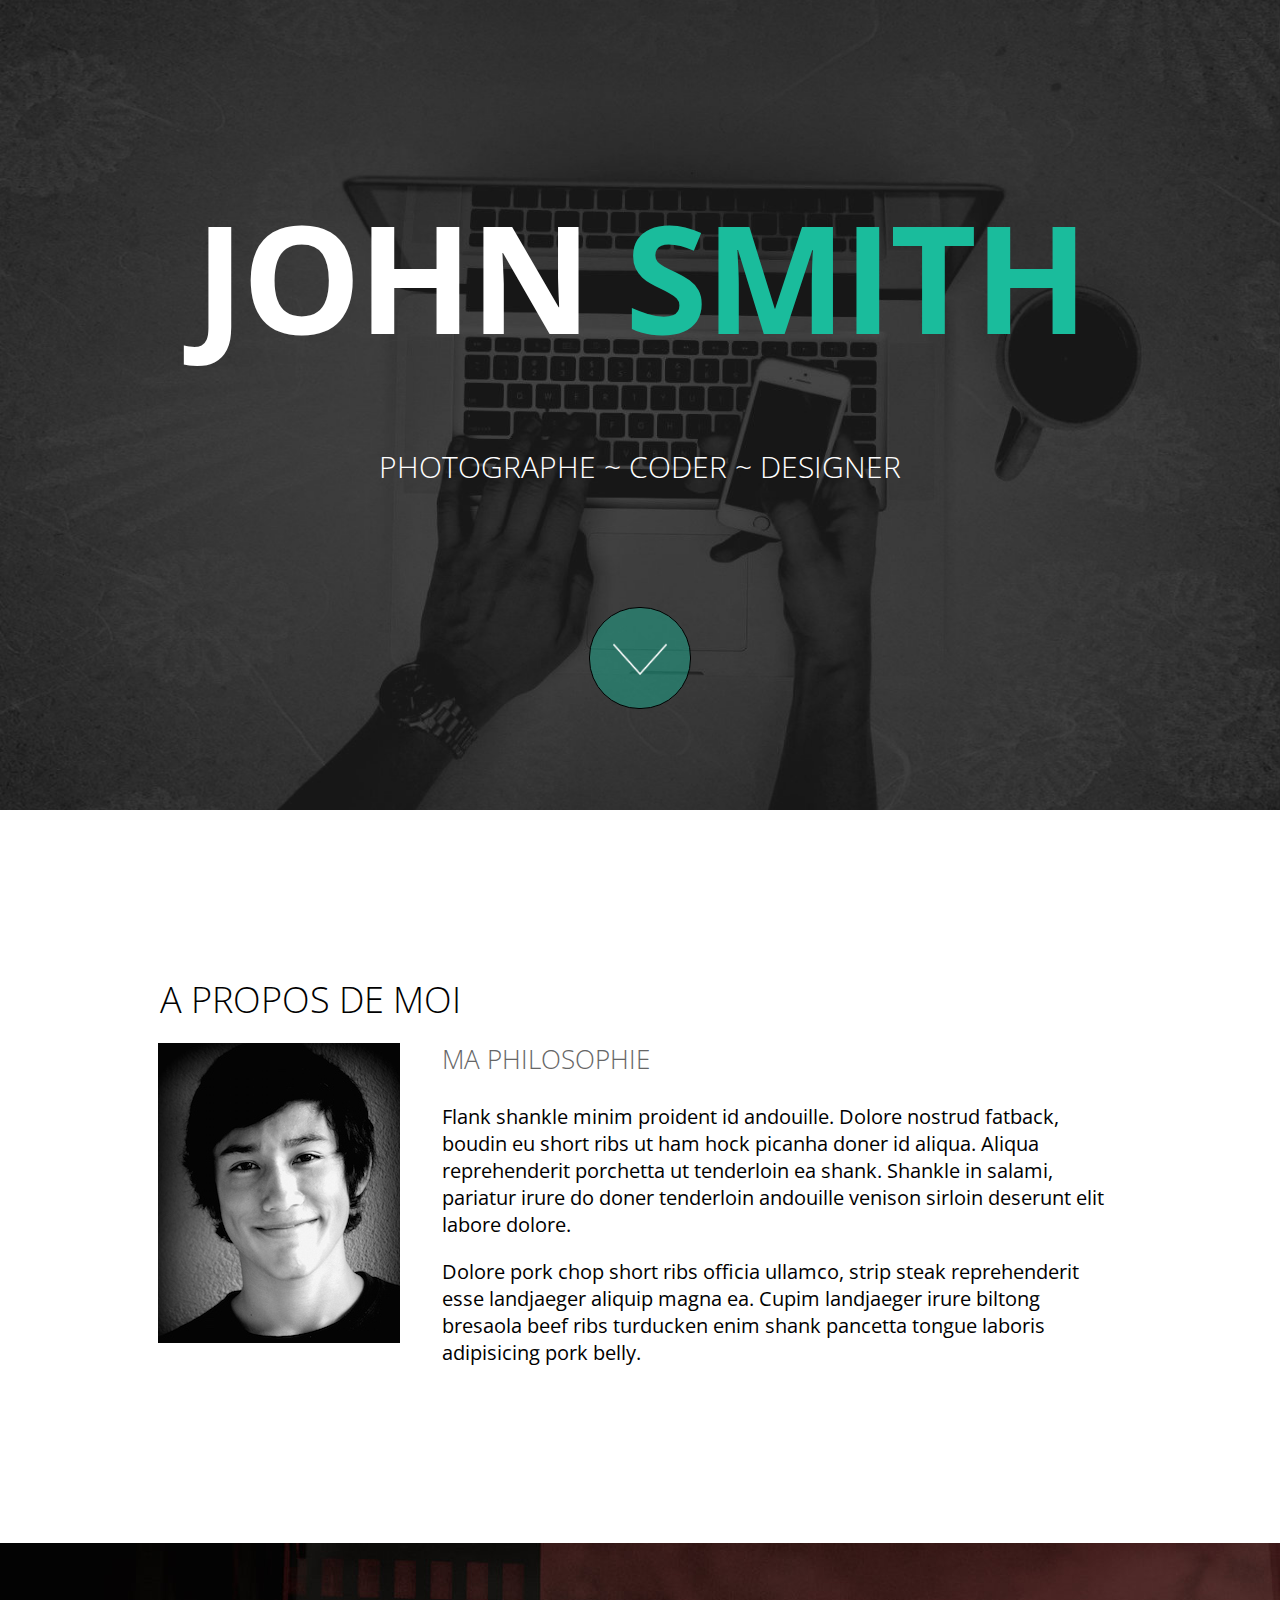
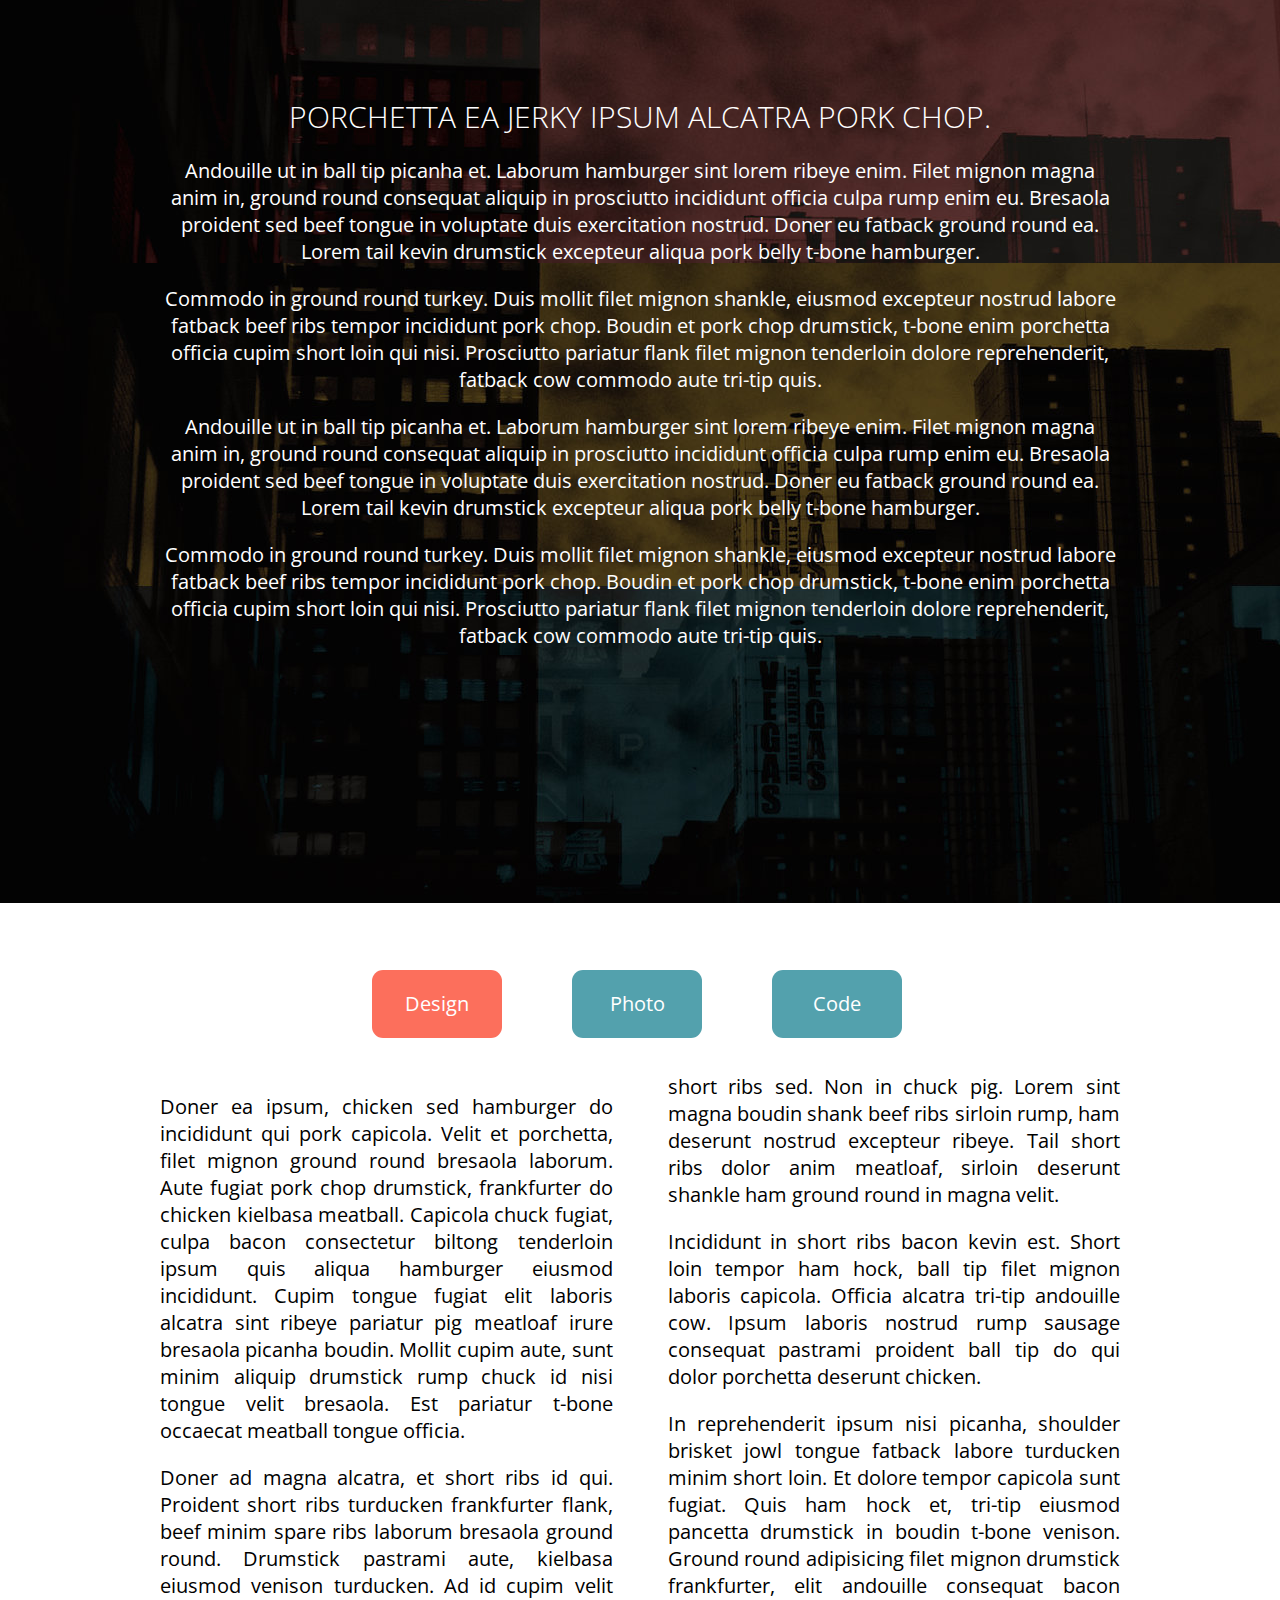
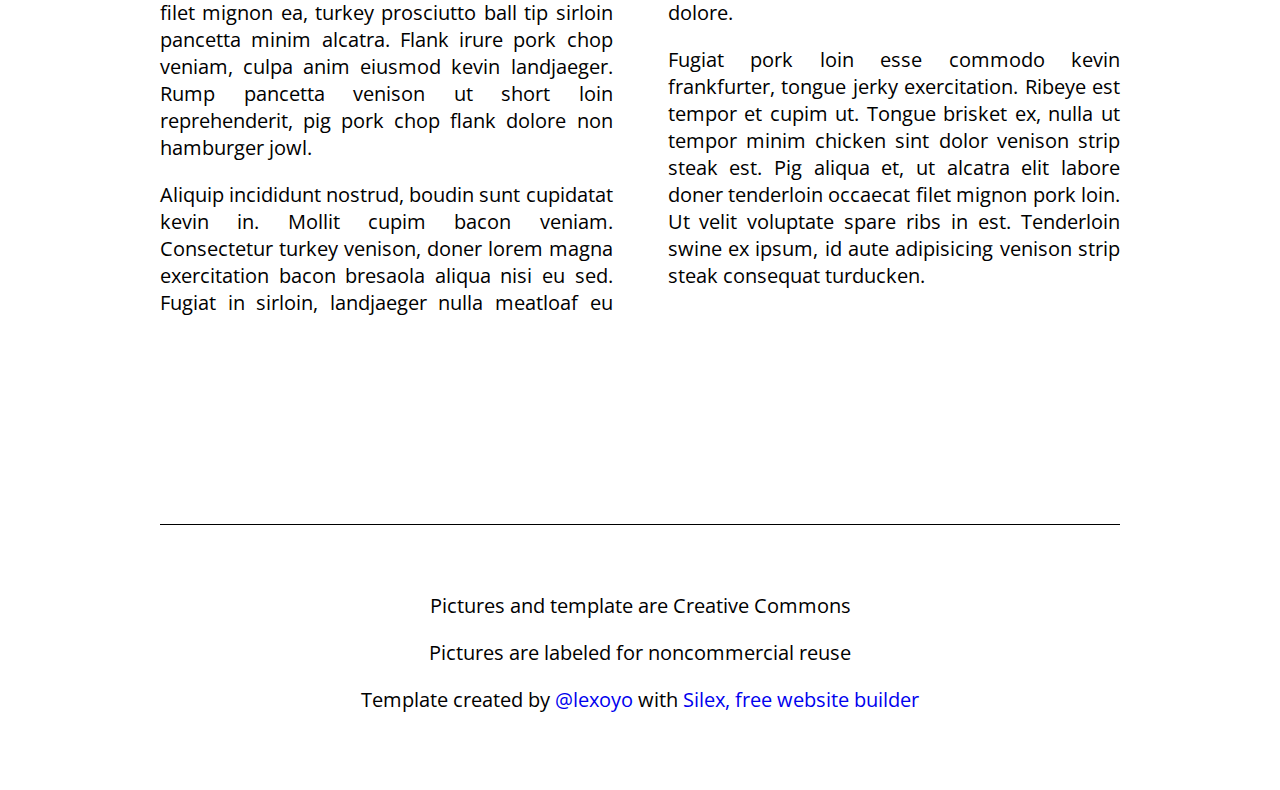
<file: index.html>
<!doctype html><html lang=""><head>
    <meta charset="UTF-8">
    <!-- generator meta tag -->
    <!-- leave this for stats and Silex version check -->
    <meta name="generator" content="Silex v2.2.14">
    <!-- End of generator meta tag -->
    <link href="css/normalize.css" rel="stylesheet">
    <link href="css/front-end.css" rel="stylesheet">
    <script src="js/jquery.js"></script>
    
    
    <script src="js/front-end.js"></script>

    
    <script class="silex-script"></script>
    





















    



    
    <title> - Design</title>





















































    <meta name="viewport" content="width=device-width, initial-scale=1, maximum-scale=2.2" data-silex-viewport="">












    
    
    
    
<link href="https://fonts.googleapis.com/css?family=Open+Sans:700,300" rel="stylesheet" class="silex-custom-font"><script src="js/unslider-min.js"></script><script src="js/unslider-min.js"></script><link rel="stylesheet" href="css/unslider.css"><link rel="stylesheet" href="css/unslider.css"><script src="js/script.js"></script><link href="css/styles.css" rel="stylesheet"><style>body { opacity: 0; transition: .25s opacity ease; }</style></head>

<body class="body-initial enable-mobile all-style prevent-resizable prevent-selectable editable-style silex-runtime silex-published" data-current-page="page-design">
    <section class="container-element editable-style silex-id-1489143154958-1 section-element prevent-resizable">
        <div class="editable-style silex-element-content silex-id-1489143154957-0 container-element hero website-width">
            
            
        <div class="editable-style silex-id-1440793860642-0 text-element top-text text-style-1">
                <div class="silex-element-content normal">
                    <h1>JOHN <b>SMITH</b> </h1>
                    
                        <h2>Photographe ~ Coder ~ Designer </h2>
                    
                </div>
            </div><a class="editable-style silex-id-1440798151836-0 container-element go-down" href="#after-hero">

                <div class="editable-style silex-id-1484954814876-0 image-element"><img src="assets/scroll_arrow.png" class="" alt="scroll arrow down"></div>
            </a></div>
    </section>
    <section class="container-element editable-style silex-id-1489143327627-3 section-element prevent-resizable">
        
    <div class="editable-style silex-element-content silex-id-1489143327626-2 container-element website-width" id="after-hero">

            
            
            
        <div class="editable-style silex-id-1440798996856-3 text-element">
                <div class="silex-element-content normal">
                    <h3>A propos de moi</h3>
                </div>
            </div><div class="editable-style silex-id-1440798669277-2 image-element"><img class="" src="assets/me.jpg" alt="Portrait of me">
            </div><div class="editable-style silex-id-1440799193140-4 text-element content-black">
                <div class="silex-element-content normal">
                    <h3>Ma philosophie<br></h3>
                    <p>Flank shankle minim proident id andouille. Dolore nostrud fatback, boudin eu short ribs ut ham hock picanha doner id aliqua. Aliqua reprehenderit porchetta ut tenderloin ea shank. Shankle in salami, pariatur irure do doner tenderloin
                        andouille venison sirloin deserunt elit labore dolore.
                        <br>
                    </p>
                    <p> Dolore pork chop short ribs officia ullamco, strip steak reprehenderit esse landjaeger aliquip magna ea. Cupim landjaeger irure biltong bresaola beef ribs turducken enim shank pancetta tongue laboris adipisicing pork belly.</p>
                </div>
            </div></div></section>
    <section class="container-element editable-style silex-id-1489143411591-5 section-element prevent-resizable">
        <div class="editable-style silex-element-content website-width silex-id-1489143411591-4 container-element">
            <div class="editable-style silex-id-1440800016088-6 text-element middle-text content-white">
                <div class="silex-element-content normal">
                    <h2>Porchetta ea jerky ipsum alcatra pork chop. <br></h2>
                    <p>Andouille ut in ball tip picanha et. Laborum hamburger sint lorem ribeye enim. Filet mignon magna anim in, ground round consequat aliquip in prosciutto incididunt officia culpa rump enim eu. Bresaola proident sed beef tongue in voluptate
                        duis exercitation nostrud. Doner eu fatback ground round ea. Lorem tail kevin drumstick excepteur aliqua pork belly t-bone hamburger.</p>
                    <p></p>
                    <p>Commodo in ground round turkey. Duis mollit filet mignon shankle, eiusmod excepteur nostrud labore fatback beef ribs tempor incididunt pork chop. Boudin et pork chop drumstick, t-bone enim porchetta officia cupim short loin qui nisi.
                        Prosciutto pariatur flank filet mignon tenderloin dolore reprehenderit, fatback cow commodo aute tri-tip quis.</p>
                    <p>Andouille ut in ball tip picanha et. Laborum hamburger sint lorem ribeye enim. Filet mignon magna anim in, ground round consequat aliquip in prosciutto incididunt officia culpa rump enim eu. Bresaola proident sed beef tongue in voluptate
                        duis exercitation nostrud. Doner eu fatback ground round ea. Lorem tail kevin drumstick excepteur aliqua pork belly t-bone hamburger.
                    </p>
                    <p>Commodo in ground round turkey. Duis mollit filet mignon shankle, eiusmod excepteur nostrud labore fatback beef ribs tempor incididunt pork chop. Boudin et pork chop drumstick, t-bone enim porchetta officia cupim short loin qui nisi.
                        Prosciutto pariatur flank filet mignon tenderloin dolore reprehenderit, fatback cow commodo aute tri-tip quis.</p>
                    <p></p>
                </div>
            </div>
        </div>
    </section>




































    























































    <div class="container-element editable-style silex-id-1489143528708-7 section-element prevent-resizable">
        
    <div class="editable-style silex-element-content silex-id-1489143528708-6 container-element website-width" id="menu">
            
            
            
            

            
            
        <a class="editable-style silex-id-1440800306868-7 text-element button content-white page-link-active" style="top: 67px; left: 212px; width: 130px; min-height: 68px;" href="./#menu">
                <div class="silex-element-content normal"><p>Design
                </p></div>
            </a><a class="editable-style text-element button silex-id-1440800468283-8 content-white" style="top: 67px; left: 412px; width: 130px; min-height: 68px;" href="photo.html#menu">
                <div class="silex-element-content normal"><p>Photo
                </p></div>
            </a><a class="editable-style text-element button silex-id-1440800509589-9 content-white" style="top: 67px; left: 612px; width: 130px; min-height: 68px;" href="code.html#menu">
                <div class="silex-element-content normal"><p>Code
                </p></div>
            </a><div class="editable-style silex-id-1440800819834-10 text-element col content-columns page-design paged-element paged-element-visible" style="top: 170px; width: 960px; min-height: 960px;">
                <div class="silex-element-content normal"><p>Doner ea ipsum, chicken sed hamburger do incididunt qui pork capicola. Velit et porchetta, filet mignon ground round bresaola laborum. Aute fugiat pork chop drumstick, frankfurter do chicken kielbasa meatball. Capicola chuck fugiat, culpa
                    bacon consectetur biltong tenderloin ipsum quis aliqua hamburger eiusmod incididunt. Cupim tongue fugiat elit laboris alcatra sint ribeye pariatur pig meatloaf irure bresaola picanha boudin. Mollit cupim aute, sunt minim aliquip drumstick
                    rump chuck id nisi tongue velit bresaola. Est pariatur t-bone occaecat meatball tongue officia. <br></p><p>Doner ad magna alcatra, et short ribs id qui. Proident short ribs turducken frankfurter flank, beef minim spare ribs laborum bresaola ground round. Drumstick pastrami aute, kielbasa eiusmod venison turducken. Ad id cupim velit
                    filet mignon ea, turkey prosciutto ball tip sirloin pancetta minim alcatra. Flank irure pork chop veniam, culpa anim eiusmod kevin landjaeger. Rump pancetta venison ut short loin reprehenderit, pig pork chop flank dolore non hamburger
                    jowl. <br></p><p>Aliquip incididunt nostrud, boudin sunt cupidatat kevin in. Mollit cupim bacon veniam. Consectetur turkey venison, doner lorem magna exercitation bacon bresaola aliqua nisi eu sed. Fugiat in sirloin, landjaeger nulla meatloaf eu
                    short ribs sed. Non in chuck pig. Lorem sint magna boudin shank beef ribs sirloin rump, ham deserunt nostrud excepteur ribeye. Tail short ribs dolor anim meatloaf, sirloin deserunt shankle ham ground round in magna velit. <br></p><p>Incididunt in short ribs bacon kevin est. Short loin tempor ham hock, ball tip filet mignon laboris capicola. Officia alcatra tri-tip andouille cow. Ipsum laboris nostrud rump sausage consequat pastrami proident ball tip do qui
                    dolor porchetta deserunt chicken. <br></p><p>In reprehenderit ipsum nisi picanha, shoulder brisket jowl tongue fatback labore turducken minim short loin. Et dolore tempor capicola sunt fugiat. Quis ham hock et, tri-tip eiusmod pancetta drumstick in boudin t-bone venison.
                    Ground round adipisicing filet mignon drumstick frankfurter, elit andouille consequat bacon dolore. <br></p><p>Fugiat pork loin esse commodo kevin frankfurter, tongue jerky exercitation. Ribeye est tempor et cupim ut. Tongue brisket ex, nulla ut tempor minim chicken sint dolor venison strip steak est. Pig aliqua et, ut alcatra elit labore
                    doner tenderloin occaecat filet mignon pork loin. Ut velit voluptate spare ribs in est. Tenderloin swine ex ipsum, id aute adipisicing venison strip steak consequat turducken.</p></div>
            </div></div></div>
    <footer class="container-element editable-style silex-id-1489143627408-9 section-element prevent-resizable">
        <div class="editable-style silex-element-content website-width silex-id-1489143627407-8 container-element">
            <div class="editable-style silex-id-1440801730160-14 text-element footer">
                <div class="silex-element-content normal"><p><br></p><p>Pictures and template are Creative Commons
                        </p><p>Pictures are labeled for noncommercial reuse
                        </p><p>Template created by <a href="//lexoyo.me/">@lexoyo</a> with <a href="//www.silex.me/">Silex, free website builder</a></p>
                    
                </div>
            </div>
        </div>
    </footer>












</body></html>
</file>
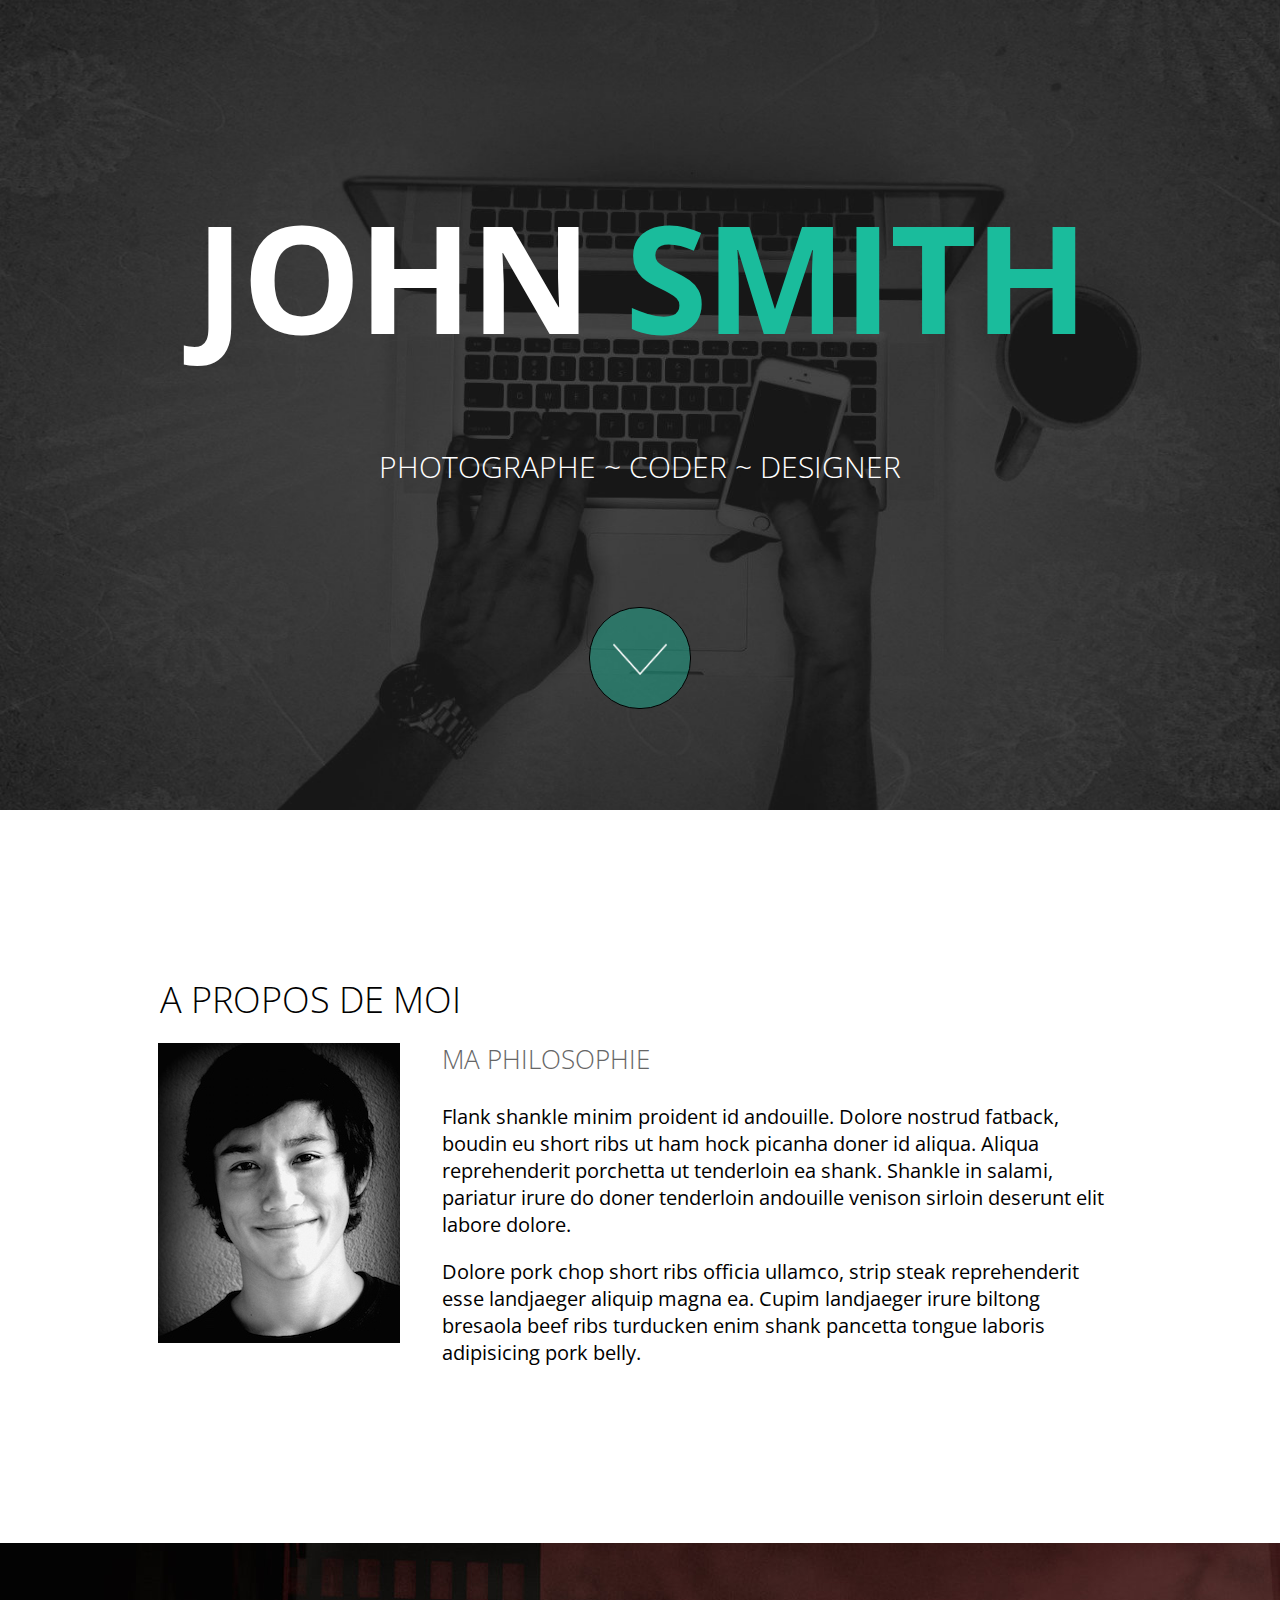
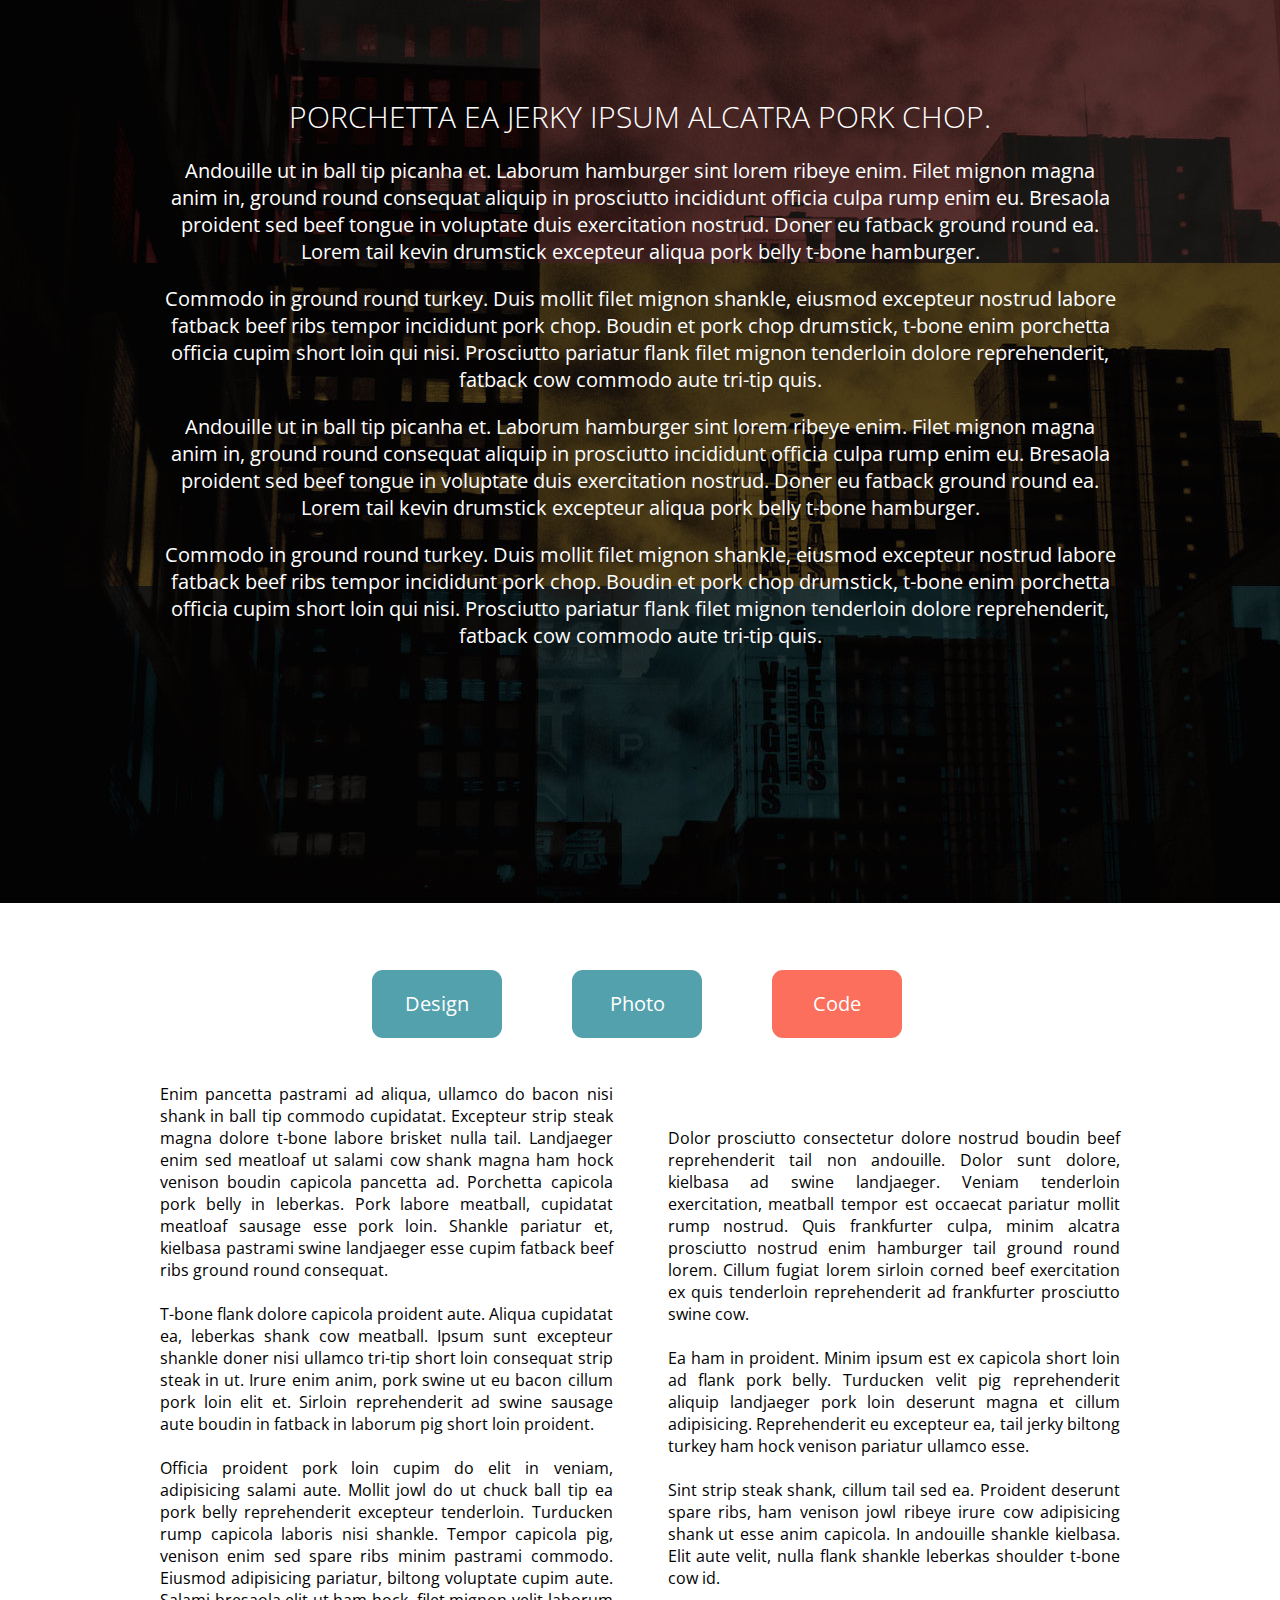
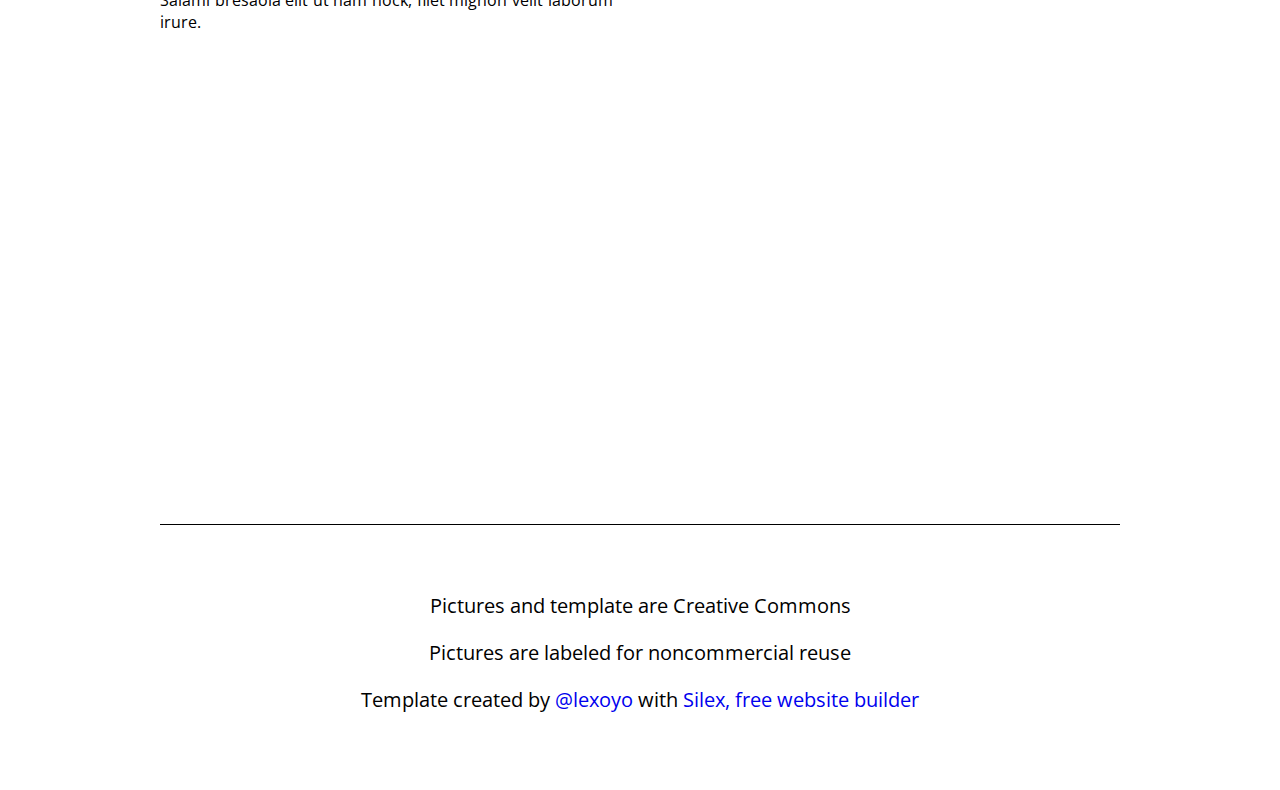
<file: code.html>
<!doctype html><html lang=""><head>
    <meta charset="UTF-8">
    <!-- generator meta tag -->
    <!-- leave this for stats and Silex version check -->
    <meta name="generator" content="Silex v2.2.14">
    <!-- End of generator meta tag -->
    <link href="css/normalize.css" rel="stylesheet">
    <link href="css/front-end.css" rel="stylesheet">
    <script src="js/jquery.js"></script>
    
    
    <script src="js/front-end.js"></script>

    
    <script class="silex-script"></script>
    





















    



    
    <title> - Code</title>





















































    <meta name="viewport" content="width=device-width, initial-scale=1, maximum-scale=2.2" data-silex-viewport="">












    
    
    
    
<link href="https://fonts.googleapis.com/css?family=Open+Sans:700,300" rel="stylesheet" class="silex-custom-font"><script src="js/unslider-min.js"></script><script src="js/unslider-min.js"></script><link rel="stylesheet" href="css/unslider.css"><link rel="stylesheet" href="css/unslider.css"><script src="js/script.js"></script><link href="css/styles.css" rel="stylesheet"><style>body { opacity: 0; transition: .25s opacity ease; }</style></head>

<body class="body-initial enable-mobile all-style prevent-resizable prevent-selectable editable-style silex-runtime silex-published" data-current-page="page-code">
    <section class="container-element editable-style silex-id-1489143154958-1 section-element prevent-resizable">
        <div class="editable-style silex-element-content silex-id-1489143154957-0 container-element hero website-width">
            
            
        <div class="editable-style silex-id-1440793860642-0 text-element top-text text-style-1">
                <div class="silex-element-content normal">
                    <h1>JOHN <b>SMITH</b> </h1>
                    
                        <h2>Photographe ~ Coder ~ Designer </h2>
                    
                </div>
            </div><a class="editable-style silex-id-1440798151836-0 container-element go-down" href="#after-hero">

                <div class="editable-style silex-id-1484954814876-0 image-element"><img src="assets/scroll_arrow.png" class="" alt="scroll arrow down"></div>
            </a></div>
    </section>
    <section class="container-element editable-style silex-id-1489143327627-3 section-element prevent-resizable">
        
    <div class="editable-style silex-element-content silex-id-1489143327626-2 container-element website-width" id="after-hero">

            
            
            
        <div class="editable-style silex-id-1440798996856-3 text-element">
                <div class="silex-element-content normal">
                    <h3>A propos de moi</h3>
                </div>
            </div><div class="editable-style silex-id-1440798669277-2 image-element"><img class="" src="assets/me.jpg" alt="Portrait of me">
            </div><div class="editable-style silex-id-1440799193140-4 text-element content-black">
                <div class="silex-element-content normal">
                    <h3>Ma philosophie<br></h3>
                    <p>Flank shankle minim proident id andouille. Dolore nostrud fatback, boudin eu short ribs ut ham hock picanha doner id aliqua. Aliqua reprehenderit porchetta ut tenderloin ea shank. Shankle in salami, pariatur irure do doner tenderloin
                        andouille venison sirloin deserunt elit labore dolore.
                        <br>
                    </p>
                    <p> Dolore pork chop short ribs officia ullamco, strip steak reprehenderit esse landjaeger aliquip magna ea. Cupim landjaeger irure biltong bresaola beef ribs turducken enim shank pancetta tongue laboris adipisicing pork belly.</p>
                </div>
            </div></div></section>
    <section class="container-element editable-style silex-id-1489143411591-5 section-element prevent-resizable">
        <div class="editable-style silex-element-content website-width silex-id-1489143411591-4 container-element">
            <div class="editable-style silex-id-1440800016088-6 text-element middle-text content-white">
                <div class="silex-element-content normal">
                    <h2>Porchetta ea jerky ipsum alcatra pork chop. <br></h2>
                    <p>Andouille ut in ball tip picanha et. Laborum hamburger sint lorem ribeye enim. Filet mignon magna anim in, ground round consequat aliquip in prosciutto incididunt officia culpa rump enim eu. Bresaola proident sed beef tongue in voluptate
                        duis exercitation nostrud. Doner eu fatback ground round ea. Lorem tail kevin drumstick excepteur aliqua pork belly t-bone hamburger.</p>
                    <p></p>
                    <p>Commodo in ground round turkey. Duis mollit filet mignon shankle, eiusmod excepteur nostrud labore fatback beef ribs tempor incididunt pork chop. Boudin et pork chop drumstick, t-bone enim porchetta officia cupim short loin qui nisi.
                        Prosciutto pariatur flank filet mignon tenderloin dolore reprehenderit, fatback cow commodo aute tri-tip quis.</p>
                    <p>Andouille ut in ball tip picanha et. Laborum hamburger sint lorem ribeye enim. Filet mignon magna anim in, ground round consequat aliquip in prosciutto incididunt officia culpa rump enim eu. Bresaola proident sed beef tongue in voluptate
                        duis exercitation nostrud. Doner eu fatback ground round ea. Lorem tail kevin drumstick excepteur aliqua pork belly t-bone hamburger.
                    </p>
                    <p>Commodo in ground round turkey. Duis mollit filet mignon shankle, eiusmod excepteur nostrud labore fatback beef ribs tempor incididunt pork chop. Boudin et pork chop drumstick, t-bone enim porchetta officia cupim short loin qui nisi.
                        Prosciutto pariatur flank filet mignon tenderloin dolore reprehenderit, fatback cow commodo aute tri-tip quis.</p>
                    <p></p>
                </div>
            </div>
        </div>
    </section>




































    























































    <div class="container-element editable-style silex-id-1489143528708-7 section-element prevent-resizable">
        
    <div class="editable-style silex-element-content silex-id-1489143528708-6 container-element website-width" id="menu">
            
            
            
            

            
            
        <a class="editable-style silex-id-1440800306868-7 text-element button content-white" style="top: 67px; left: 212px; width: 130px; min-height: 68px;" href="./#menu">
                <div class="silex-element-content normal"><p>Design
                </p></div>
            </a><a class="editable-style text-element button silex-id-1440800468283-8 content-white" style="top: 67px; left: 412px; width: 130px; min-height: 68px;" href="photo.html#menu">
                <div class="silex-element-content normal"><p>Photo
                </p></div>
            </a><a class="editable-style text-element button silex-id-1440800509589-9 content-white page-link-active" style="top: 67px; left: 612px; width: 130px; min-height: 68px;" href="code.html#menu">
                <div class="silex-element-content normal"><p>Code
                </p></div>
            </a><div class="editable-style text-element col silex-id-1440801309675-13 content-columns page-code paged-element paged-element-visible">
                <div class="silex-element-content normal">Enim pancetta pastrami ad aliqua, ullamco do bacon nisi shank in ball tip commodo cupidatat. Excepteur strip steak magna dolore t-bone labore brisket nulla tail. Landjaeger enim sed meatloaf ut salami cow shank magna ham hock venison boudin
                    capicola pancetta ad. Porchetta capicola pork belly in leberkas. Pork labore meatball, cupidatat meatloaf sausage esse pork loin. Shankle pariatur et, kielbasa pastrami swine landjaeger esse cupim fatback beef ribs ground round consequat.
                    <br>
                    <br>T-bone flank dolore capicola proident aute. Aliqua cupidatat ea, leberkas shank cow meatball. Ipsum sunt excepteur shankle doner nisi ullamco tri-tip short loin consequat strip steak in ut. Irure enim anim, pork swine ut eu bacon
                    cillum pork loin elit et. Sirloin reprehenderit ad swine sausage aute boudin in fatback in laborum pig short loin proident.
                    <br>
                    <br>Officia proident pork loin cupim do elit in veniam, adipisicing salami aute. Mollit jowl do ut chuck ball tip ea pork belly reprehenderit excepteur tenderloin. Turducken rump capicola laboris nisi shankle. Tempor capicola pig,
                    venison enim sed spare ribs minim pastrami commodo. Eiusmod adipisicing pariatur, biltong voluptate cupim aute. Salami bresaola elit ut ham hock, filet mignon velit laborum irure.
                    <br>
                    <br>
                    <br>
                    <br>Dolor prosciutto consectetur dolore nostrud boudin beef reprehenderit tail non andouille. Dolor sunt dolore, kielbasa ad swine landjaeger. Veniam tenderloin exercitation, meatball tempor est occaecat pariatur mollit rump nostrud.
                    Quis frankfurter culpa, minim alcatra prosciutto nostrud enim hamburger tail ground round lorem. Cillum fugiat lorem sirloin corned beef exercitation ex quis tenderloin reprehenderit ad frankfurter prosciutto swine cow.
                    <br>
                    <br>Ea ham in proident. Minim ipsum est ex capicola short loin ad flank pork belly. Turducken velit pig reprehenderit aliquip landjaeger pork loin deserunt magna et cillum adipisicing. Reprehenderit eu excepteur ea, tail jerky biltong
                    turkey ham hock venison pariatur ullamco esse.
                    <br>
                    <br>Sint strip steak shank, cillum tail sed ea. Proident deserunt spare ribs, ham venison jowl ribeye irure cow adipisicing shank ut esse anim capicola. In andouille shankle kielbasa. Elit aute velit, nulla flank shankle leberkas shoulder
                    t-bone cow id.
                    <br>
                    <br>
                    <br>
                </div>
            </div></div></div>
    <footer class="container-element editable-style silex-id-1489143627408-9 section-element prevent-resizable">
        <div class="editable-style silex-element-content website-width silex-id-1489143627407-8 container-element">
            <div class="editable-style silex-id-1440801730160-14 text-element footer">
                <div class="silex-element-content normal"><p><br></p><p>Pictures and template are Creative Commons
                        </p><p>Pictures are labeled for noncommercial reuse
                        </p><p>Template created by <a href="//lexoyo.me/">@lexoyo</a> with <a href="//www.silex.me/">Silex, free website builder</a></p>
                    
                </div>
            </div>
        </div>
    </footer>












</body></html>
</file>
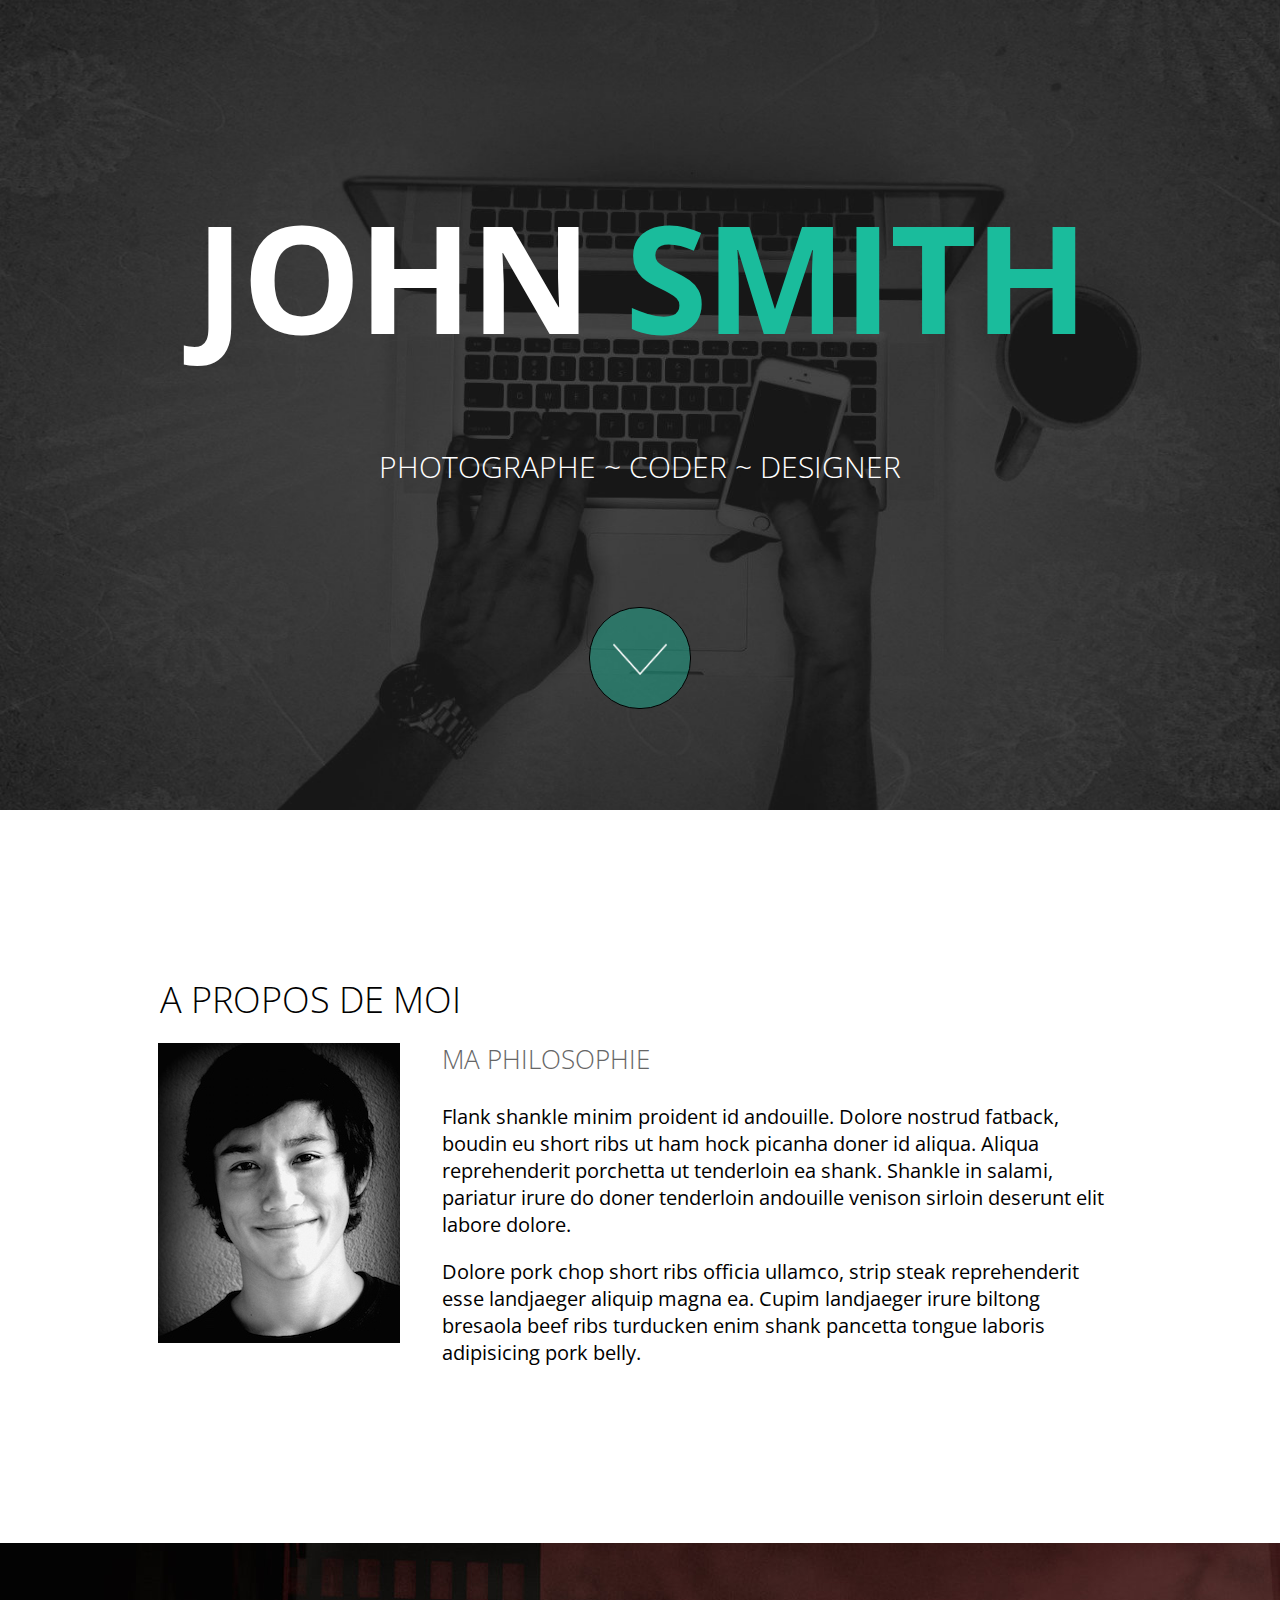
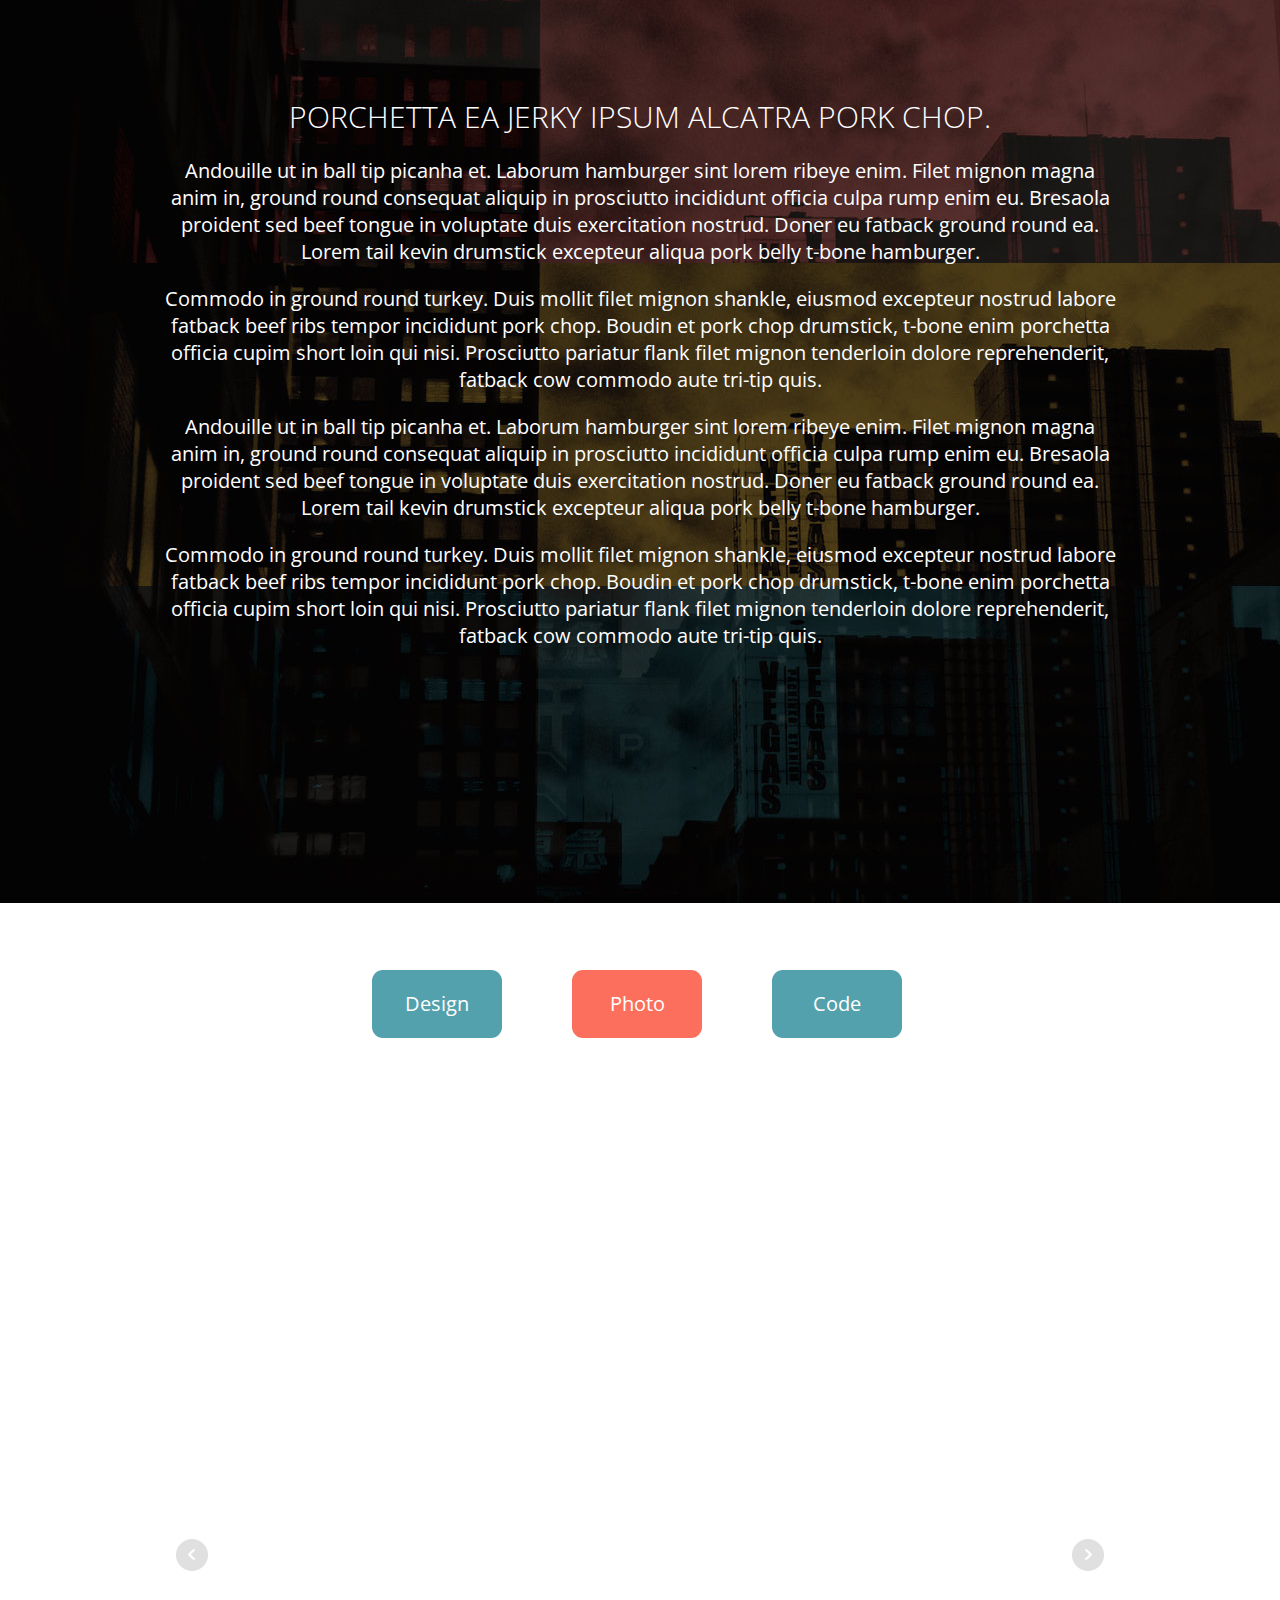
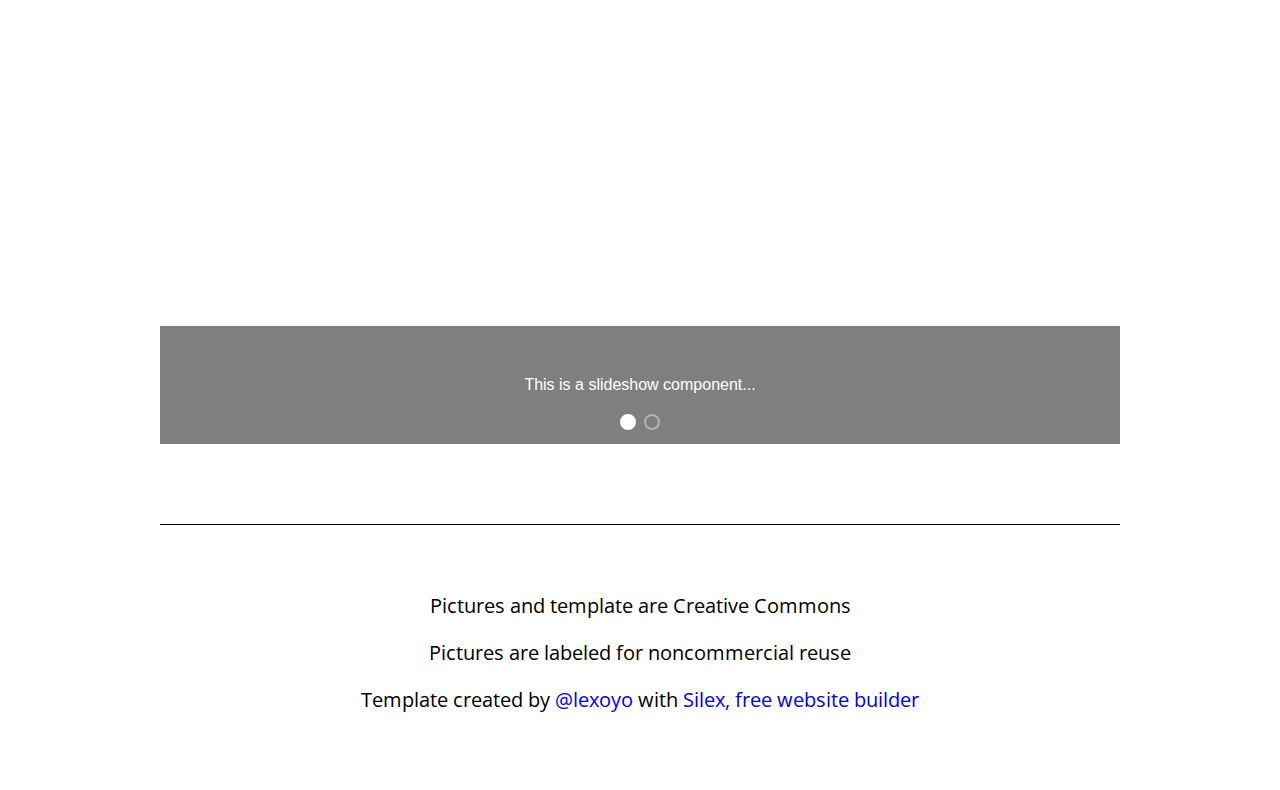
<file: photo.html>
<!doctype html><html lang=""><head>
    <meta charset="UTF-8">
    <!-- generator meta tag -->
    <!-- leave this for stats and Silex version check -->
    <meta name="generator" content="Silex v2.2.14">
    <!-- End of generator meta tag -->
    <link href="css/normalize.css" rel="stylesheet">
    <link href="css/front-end.css" rel="stylesheet">
    <script src="js/jquery.js"></script>
    
    
    <script src="js/front-end.js"></script>

    
    <script class="silex-script"></script>
    





















    



    
    <title> - Photo</title>





















































    <meta name="viewport" content="width=device-width, initial-scale=1, maximum-scale=2.2" data-silex-viewport="">












    
    
    
    
<link href="https://fonts.googleapis.com/css?family=Open+Sans:700,300" rel="stylesheet" class="silex-custom-font"><script src="js/unslider-min.js"></script><script src="js/unslider-min.js"></script><link rel="stylesheet" href="css/unslider.css"><link rel="stylesheet" href="css/unslider.css"><script src="js/script.js"></script><link href="css/styles.css" rel="stylesheet"><style>body { opacity: 0; transition: .25s opacity ease; }</style></head>

<body class="body-initial enable-mobile all-style prevent-resizable prevent-selectable editable-style silex-runtime silex-published" data-current-page="page-photo">
    <section class="container-element editable-style silex-id-1489143154958-1 section-element prevent-resizable">
        <div class="editable-style silex-element-content silex-id-1489143154957-0 container-element hero website-width">
            
            
        <div class="editable-style silex-id-1440793860642-0 text-element top-text text-style-1">
                <div class="silex-element-content normal">
                    <h1>JOHN <b>SMITH</b> </h1>
                    
                        <h2>Photographe ~ Coder ~ Designer </h2>
                    
                </div>
            </div><a class="editable-style silex-id-1440798151836-0 container-element go-down" href="#after-hero">

                <div class="editable-style silex-id-1484954814876-0 image-element"><img src="assets/scroll_arrow.png" class="" alt="scroll arrow down"></div>
            </a></div>
    </section>
    <section class="container-element editable-style silex-id-1489143327627-3 section-element prevent-resizable">
        
    <div class="editable-style silex-element-content silex-id-1489143327626-2 container-element website-width" id="after-hero">

            
            
            
        <div class="editable-style silex-id-1440798996856-3 text-element">
                <div class="silex-element-content normal">
                    <h3>A propos de moi</h3>
                </div>
            </div><div class="editable-style silex-id-1440798669277-2 image-element"><img class="" src="assets/me.jpg" alt="Portrait of me">
            </div><div class="editable-style silex-id-1440799193140-4 text-element content-black">
                <div class="silex-element-content normal">
                    <h3>Ma philosophie<br></h3>
                    <p>Flank shankle minim proident id andouille. Dolore nostrud fatback, boudin eu short ribs ut ham hock picanha doner id aliqua. Aliqua reprehenderit porchetta ut tenderloin ea shank. Shankle in salami, pariatur irure do doner tenderloin
                        andouille venison sirloin deserunt elit labore dolore.
                        <br>
                    </p>
                    <p> Dolore pork chop short ribs officia ullamco, strip steak reprehenderit esse landjaeger aliquip magna ea. Cupim landjaeger irure biltong bresaola beef ribs turducken enim shank pancetta tongue laboris adipisicing pork belly.</p>
                </div>
            </div></div></section>
    <section class="container-element editable-style silex-id-1489143411591-5 section-element prevent-resizable">
        <div class="editable-style silex-element-content website-width silex-id-1489143411591-4 container-element">
            <div class="editable-style silex-id-1440800016088-6 text-element middle-text content-white">
                <div class="silex-element-content normal">
                    <h2>Porchetta ea jerky ipsum alcatra pork chop. <br></h2>
                    <p>Andouille ut in ball tip picanha et. Laborum hamburger sint lorem ribeye enim. Filet mignon magna anim in, ground round consequat aliquip in prosciutto incididunt officia culpa rump enim eu. Bresaola proident sed beef tongue in voluptate
                        duis exercitation nostrud. Doner eu fatback ground round ea. Lorem tail kevin drumstick excepteur aliqua pork belly t-bone hamburger.</p>
                    <p></p>
                    <p>Commodo in ground round turkey. Duis mollit filet mignon shankle, eiusmod excepteur nostrud labore fatback beef ribs tempor incididunt pork chop. Boudin et pork chop drumstick, t-bone enim porchetta officia cupim short loin qui nisi.
                        Prosciutto pariatur flank filet mignon tenderloin dolore reprehenderit, fatback cow commodo aute tri-tip quis.</p>
                    <p>Andouille ut in ball tip picanha et. Laborum hamburger sint lorem ribeye enim. Filet mignon magna anim in, ground round consequat aliquip in prosciutto incididunt officia culpa rump enim eu. Bresaola proident sed beef tongue in voluptate
                        duis exercitation nostrud. Doner eu fatback ground round ea. Lorem tail kevin drumstick excepteur aliqua pork belly t-bone hamburger.
                    </p>
                    <p>Commodo in ground round turkey. Duis mollit filet mignon shankle, eiusmod excepteur nostrud labore fatback beef ribs tempor incididunt pork chop. Boudin et pork chop drumstick, t-bone enim porchetta officia cupim short loin qui nisi.
                        Prosciutto pariatur flank filet mignon tenderloin dolore reprehenderit, fatback cow commodo aute tri-tip quis.</p>
                    <p></p>
                </div>
            </div>
        </div>
    </section>




































    























































    <div class="container-element editable-style silex-id-1489143528708-7 section-element prevent-resizable">
        
    <div class="editable-style silex-element-content silex-id-1489143528708-6 container-element website-width" id="menu">
            
            
            
            

            
            
        <a class="editable-style silex-id-1440800306868-7 text-element button content-white" style="top: 67px; left: 212px; width: 130px; min-height: 68px;" href="./#menu">
                <div class="silex-element-content normal"><p>Design
                </p></div>
            </a><a class="editable-style text-element button silex-id-1440800468283-8 content-white page-link-active" style="top: 67px; left: 412px; width: 130px; min-height: 68px;" href="photo.html#menu">
                <div class="silex-element-content normal"><p>Photo
                </p></div>
            </a><a class="editable-style text-element button silex-id-1440800509589-9 content-white" style="top: 67px; left: 612px; width: 130px; min-height: 68px;" href="code.html#menu">
                <div class="silex-element-content normal"><p>Code
                </p></div>
            </a><div class="editable-style silex-id-1492792986749-1 html-element silex-component silex-component-slideshow silex-use-height-not-minheight page-photo paged-element paged-element-visible">
                <div class="silex-element-content"><div id="parent_1661784075697_716">
<!-- preview -->

<div id="id_1661784075697_716">
  <!-- runtime -->
  <!-- the whole slideshow -->
  <ul class="prodotype-runtime">
  
    <li><figure class="slide-0">
      
      <div class="slide-image">
        
          <figcaption>This is a slideshow component...</figcaption>
        
      </div>
      
    </figure></li>
  
    <li><figure class="slide-1">
      
      <div class="slide-image">
        
          <figcaption>...with 2 slides!</figcaption>
        
      </div>
      
    </figure></li>
  
  </ul>
</div>
</div>

<script>
  (function() {
    // do not start in the editor (it would mess with the markup)
    if(!$('body').hasClass('silex-runtime')) return;

    var $slider = $('#id_1661784075697_716')
    var slider = $slider.unslider({
      'autoplay': false,
      'speed': 750,
      'delay': 3000,
      'index': 0,
      'nav': true,
      'animation': 'horizontal',
      'arrows': true
    });
    //  Listen to slide changes
    
    // apply element height to the images
    var silexElement = $slider.closest('.editable-style');
    var elementMinHeight = silexElement.css('height');
    var elementWidth = silexElement.css('width');
    $('#id_1661784075697_716 li .slide-image').css({
      'height': elementMinHeight
    });
    

    setTimeout(function(){
      // use onswipe.js
      // Fix #1127
      if(window.onSwipe) {
        window.onSwipe('left', function(){ $slider.data('unslider').next()})
        window.onSwipe('right', function(){ $slider.data('unslider').prev()})
      } else {
        console.warn('onswipe.js script is not found, swipe gestures might no work')
      }
    }, 0)
  })();
</script>
</div>
            </div></div></div>
    <footer class="container-element editable-style silex-id-1489143627408-9 section-element prevent-resizable">
        <div class="editable-style silex-element-content website-width silex-id-1489143627407-8 container-element">
            <div class="editable-style silex-id-1440801730160-14 text-element footer">
                <div class="silex-element-content normal"><p><br></p><p>Pictures and template are Creative Commons
                        </p><p>Pictures are labeled for noncommercial reuse
                        </p><p>Template created by <a href="//lexoyo.me/">@lexoyo</a> with <a href="//www.silex.me/">Silex, free website builder</a></p>
                    
                </div>
            </div>
        </div>
    </footer>












</body></html>
</file>
<file: css/front-end.css>
/**
 * This file holds the styles of websites while editing
 */

body {
  min-height: 100vh;
  min-width: 98vw; /* remove approx size of vertical scroll bar */
}

/* prevent-auto-z-index is to let the components handle their z-index */
.section-element > .silex-element-content > *:not(.prevent-auto-z-index):not(.fixed) {
  /* put the elements of a section on top of sections bellow */
  z-index: 10;
}
/* workaround a bug of the 2.11 version (front end) */
/* sections used to hava margin-top: -1; which can not be edited in the UI */
.editable-style.section-element {
  margin-top: 0;
}
/****************************************************/
.website-width {
  width: 960px;
}
.paged-element-hidden {
  display: none !important;
}
/* resize */
.editable-style.image-element img {
  border-radius: inherit; /* this is to follow the element's radius */
	width: 100%;
	height: 100%;
}
/*
 .image-element > .silex-element-content {
	overflow: hidden;
}
*/
.html-element .silex-element-content {
  /* enable HTML content to have style="min-height: inherit;" */
  /* removed because it makes components buggy, add it to silex if you need to
  position: absolute;
  min-height: inherit;
  width: 100%; /* needed by slideshow components and probably others */
  /*
  height: 100%; /* needed by slideshow kreview and probably others */
}
/* wysihtml text editor styles */
.wysiwyg-float-left {
  float: left;
  margin: 0 8px 8px 0;
}
.wysiwyg-float-right {
  float: right;
  margin: 0 0 8px 8px;
}
/* Remove dots surrounding links in Firefox
    because of normalize.css */
a:focus{ outline: none;}

body .editable-style[data-silex-href] {
  cursor: pointer;
}
body.enable-mobile .editable-style.hide-on-desktop {
  display: none;
}
/* only outside the editor */
/* needs to be more qualified than body.enable-mobile .editable-style:not(.prevent-mobile-style) */
body.silex-runtime.body-initial .fixed {
  position: absolute;
  z-index: 20;
}
/* Mobile styles */
@media (max-width:480px) {
  /* needs to be more qualified than body.enable-mobile .editable-style:not(.prevent-mobile-style) */
  body.silex-runtime.body-initial .fixed {
    /* on mobile (chrome, this is needed to be on top of other content) */
    position: relative;
  }

  /* hide horizontal scroll bar which appears because of residual values in css
  html {
    overflow-x: hidden;
  }
  */
  body {
    position: initial; /* used to be absolute but now only in editor (editable.css), when position is absolute the body has the size of its content */
  }
  /* mobile mode */
  body.enable-mobile .editable-style:not(.prevent-mobile-style),
  body.enable-mobile .background.background-initial {
    position: static;
    top: auto;
    left: auto;
    max-width: 100%;
    min-width: auto; /* this is to remove sections min-width, since section min-width is set to the witdh of its content in Element::setStyle() */
    margin-left: auto;
    margin-right: auto;
  }
  body.enable-mobile .editable-style.section-element {
    padding: 0;
  }
  body.enable-mobile.silex-resizing .editable-style:not(.prevent-mobile-style) {
    max-width: unset; /* while dragging let the user size the elements freely */
  }
  body.enable-mobile .image-element.editable-style:not(.prevent-mobile-style) {
    position: relative;
  }
  body.enable-mobile .editable-style.section-element {
    max-width: 100%; /* section bg should be 100% width because user do not need to grab the side and resize */
    padding: 0;
    margin: 0;
  }
  body.enable-mobile .container-element:not(.paged-element-hidden) {
    display: flex;
    align-items: center;
    justify-content: space-around;
    flex-wrap: wrap;
  }
  /* but still hide paged elements or desktop only elements */
  body.enable-mobile .editable-style.hide-on-mobile {
    display: none;
  }
  body.enable-mobile .editable-style.hide-on-desktop:not(.paged-element-hidden) {
    display: initial;
  }
  body.silex-runtime.enable-mobile .background.background-initial {
    max-width: 100%;
  }
}

/* only outside the editor */
/* needs to be more qualified than body.enable-mobile .editable-style:not(.prevent-mobile-style) */
body.silex-runtime.body-initial .fixed {
  position: absolute;
  z-index: 20;
}
/* Mobile styles */
@media (max-width:480px) {
  /* needs to be more qualified than body.enable-mobile .editable-style:not(.prevent-mobile-style) */
  body.silex-runtime.body-initial .fixed {
    /* on mobile (chrome, this is needed to be on top of other content) */
    position: relative;
  }
}

/**
 * prodotype components
 */
.silex-element-content-full-height .silex-element-content {
  height: 100%;
}
silex-template,
.prodotype-preview {
  display: none;
}
.prodotype-runtime,
.prodotype-runtime-strict {
  display: none;
}
.prodotype-published {
  display: none;
}
body.silex-editor .prodotype-preview {
  display: block;
}
body.silex-runtime .prodotype-runtime,
body.silex-runtime .prodotype-runtime-strict {
  display: block;
}
body.silex-published .prodotype-published {
  display: block;
}
body.silex-publish .prodotype-runtime-strict {
  display: none;
}
.prodotype-force-size {
  position: absolute;
  width: 100%;
  height: 100%;
}
.silex-component-button button {
  width: 100%;
}
/* full-width component*/
div.editable-style.full-width-section {
  min-height: 100px;
}

div.editable-style.full-width-section>.editable-style {
  position: static;
  min-width: 100%;
}

div.editable-style.full-width-section>.editable-style.silex-element-content {
  display: none;
}
</file>
<file: css/unslider.css>
.unslider{overflow:auto;margin:0;padding:0}.unslider-wrap{position:relative}.unslider-wrap.unslider-carousel li{float:left}.unslider-vertical>ul{height:100%}.unslider-vertical li{float:none;width:100%}.unslider-fade{position:relative}.unslider-fade .unslider-wrap li{position:absolute;left:0;top:0;right:0;z-index:8}.unslider-fade .unslider-wrap li.unslider-active{z-index:10}.unslider li,.unslider ol,.unslider ul{list-style:none;margin:0;padding:0;border:none}.unslider-arrow{position:absolute;left:20px;z-index:2;cursor:pointer}.unslider-arrow.next{left:auto;right:20px}
</file>
<file: css/styles.css>
body, html {scroll-behavior: smooth;}.hero {min-height: 90vh;}.heading1 {text-shadow: 2px -2px 5px rgba(0, 0, 0, 0.75);}.button.page-link-active {background-color: #FC6F5C;}
.body-initial {background-color: rgb(255, 255, 255); position: static;}.silex-id-1489143154958-1 {background-image: url(../assets/top-pic.jpg); background-position: center center; background-size: cover; background-repeat: no-repeat; background-color: rgba(51,51,51,1); position: static; margin-top: -1px;}.silex-id-1489143154957-0 {background-color: transparent; position: relative; margin-left: auto; margin-right: auto; display: flex; flex-direction: column; align-items: center; justify-content: space-evenly;}.silex-id-1440793860642-0 {width: 960px; top: 151px; left: 0px; background-color: transparent; border-top-left-radius: 5px; border-top-right-radius: 5px; border-bottom-right-radius: 5px; border-bottom-left-radius: 5px; border-top-width: 0px; border-right-width: 0px; border-bottom-width: 0px; border-left-width: 0px; border-top-style: solid; border-right-style: solid; border-bottom-style: solid; border-left-style: solid; min-height: 394px; position: static;}.silex-id-1440798151836-0 {width: 100px; top: 633px; left: 443px; background-color: rgba(26, 188, 156, 0.447059); border-top-left-radius: 50px; border-top-right-radius: 50px; border-bottom-right-radius: 50px; border-bottom-left-radius: 50px; border-top-width: 1px; border-right-width: 1px; border-bottom-width: 1px; border-left-width: 1px; border-top-style: solid; border-right-style: solid; border-bottom-style: solid; border-left-style: solid; border-top-color: rgb(0, 0, 0); border-right-color: rgb(0, 0, 0); border-bottom-color: rgb(0, 0, 0); border-left-color: rgb(0, 0, 0); min-height: 100px; position: static; display: flex; align-items: center; justify-content: center;}.silex-id-1484954814876-0 {width: 54px; top: 37px; left: 23px; height: 33px; position: static;}.silex-id-1489143327627-3 {background-color: transparent; position: static; margin-top: -1px;}.silex-id-1489143327626-2 {background-color: transparent; min-height: 733px; position: relative; margin-left: auto; margin-right: auto;}.silex-id-1440798996856-3 {width: 489px; top: 129px; left: 0px; min-height: 94px; position: absolute;}.silex-id-1440798669277-2 {width: 242px; top: 233px; left: -2px; height: 300px; position: absolute;}.silex-id-1440799193140-4 {width: 678px; top: 205px; left: 282px; min-height: 347px; position: absolute;}.silex-id-1489143411591-5 {background-color: rgba(51,51,51,1); background-image: url(../assets/pic2.jpg); position: static; margin-top: -1px;}.silex-id-1489143411591-4 {background-color: transparent; min-height: 960px; position: relative; margin-left: auto; margin-right: auto;}.silex-id-1440800016088-6 {width: 960px; top: 134px; left: 0px; min-height: 621px; position: absolute;}.silex-id-1489143528708-7 {position: static; margin-top: -1px;}.silex-id-1489143528708-6 {background-color: rgb(255, 255, 255); min-height: 1163px; position: relative; margin-left: auto; margin-right: auto;}.silex-id-1440800306868-7 {width: 130px; top: 67px; left: 212px; background-color: rgb(83, 161, 173); border-top-left-radius: 11px; border-top-right-radius: 11px; border-bottom-right-radius: 11px; border-bottom-left-radius: 11px; min-height: 40px; position: absolute;}.silex-id-1440800468283-8 {width: 130px; top: 67px; left: 412px; background-color: rgb(83, 161, 173); border-top-left-radius: 11px; border-top-right-radius: 11px; border-bottom-right-radius: 11px; border-bottom-left-radius: 11px; min-height: 40px; position: absolute;}.silex-id-1440800509589-9 {width: 130px; top: 67px; left: 612px; background-color: rgb(83, 161, 173); border-top-left-radius: 11px; border-top-right-radius: 11px; border-bottom-right-radius: 11px; border-bottom-left-radius: 11px; min-height: 40px; position: absolute;}.silex-id-1440800819834-10 {width: 960px; top: 170px; left: 0px; min-height: 960px; position: absolute;}.silex-id-1440801309675-13 {width: 960px; top: 180px; left: 0px; min-height: 960px; position: absolute;}.silex-id-1492792986749-1 {height: 979px; width: 960px; background-color: transparent; top: 162px; left: 0px; position: absolute;}.silex-id-1489143627408-9 {position: static; margin-top: -1px;}.silex-id-1489143627407-8 {background-color: rgb(255, 255, 255); min-height: 324px; position: relative; margin-left: auto; margin-right: auto;}.silex-id-1440801730160-14 {width: 960px; top: 58px; left: 0px; border-top-width: 1px; border-right-width: 0px; border-bottom-width: 0px; border-left-width: 0px; border-top-style: solid; border-right-style: solid; border-bottom-style: solid; border-left-style: solid; min-height: 218.25px; position: absolute;}@media only screen and (max-width: 480px) {.silex-id-1489143154957-0 {top: 0px; left: 12px; width: 445px;}.silex-id-1440793860642-0 {top: 75px; left: 11px; width: 423px; min-height: 558px;}.silex-id-1440798151836-0 {width: 70px; min-height: 70px;}.silex-id-1489143327627-3 {top: 1020px; left: 0px;}.silex-id-1489143327626-2 {min-height: 1014px;}.silex-id-1489143528708-7 {top: 6167px; left: 0px;}.silex-id-1489143528708-6 {min-height: 472px;}.silex-id-1440801309675-13 {top: 195px; left: 11px; width: 423px; min-height: 2525px;}}
.website-width {width: 960px;}@media (min-width: 481px) {.silex-editor {min-width: 1160px;}}
h1 {font-weight: 700; font-size: 150px; color: #FFFFFF; text-align: center; line-height: 1; letter-spacing: -3px;}h2 {font-weight: 300; font-size: 30px; color: #FFFFFF; text-align: center; text-transform: uppercase; line-height: 1;}h3 {font-weight: 300; font-size: 36px; text-transform: uppercase;}.text-element > .silex-element-content {font-family: 'Open Sans', sans-serif;}p {font-size: 20px;}a {text-decoration: none;}[data-silex-href] {text-decoration: none;}@media only screen and (max-width: 480px) {h1 {font-weight: 300; margin-left: 10px; margin-right: 10px;}h2 {margin-left: 10px; margin-right: 10px;}h3 {padding-left: 10px; padding-right: 10px;}.text-element > .silex-element-content {font-size: 150%;}p {font-size: 150%; padding-left: 10px; padding-right: 10px;}b {font-weight: 300;}}
.text-style-1 b {color: #1ABC9C;}
.content-black h3 {font-size: 26px; color: #666666;}
.content-white.text-element > .silex-element-content {color: #FFFFFF; text-align: center;}
.content-columns.text-element > .silex-element-content {text-align: justify; columns: 2; column-gap: 55px;}@media only screen and (max-width: 480px) {.content-columns.text-element > .silex-element-content {columns: 1;}}
.footer.text-element > .silex-element-content {text-align: center;}
#parent_1661784075697_716 .prodotype-preview {list-style-type: none; margin: 0; padding: 0;}#parent_1661784075697_716 .prodotype-preview .preview-text {display: flex; align-items: center; justify-content: center;}#parent_1661784075697_716 .prodotype-preview .preview-text p {z-index: 1; background-color: black; color: white;}#parent_1661784075697_716 .slide-0 .slide-image {background-image: url(http://localhost:6805/ce/fs/get/Documents/silex/silex-meta/packages/silex-templates/perso2/assets/top-pic.jpg);}#parent_1661784075697_716 .slide-1 .slide-image {background-image: url(http://localhost:6805/ce/fs/get/Documents/silex/silex-meta/packages/silex-templates/perso2/assets/pic2.jpg);}#parent_1661784075697_716 .unslider {position: relative;}#parent_1661784075697_716 .slide-image {width: 100%; display: flex; justify-content: center; background-repeat: no-repeat; background-size: cover; background-position: 50%; align-items: flex-end;}#parent_1661784075697_716 figcaption {padding: 50px; color: white; background-color: rgba(0,0,0,0.5); width: 100%; text-align: center;}#parent_1661784075697_716 .unslider-nav {position: absolute; bottom: 10px; left: 0; right: 0; top: auto; margin: 0;}#parent_1661784075697_716 .unslider-nav ol {text-align: center;}#parent_1661784075697_716 .unslider-nav ol li.unslider-active {background: #fff; cursor: default; opacity: 1;}#parent_1661784075697_716 .unslider-nav ol li {display: inline-block; float: none; width: 6px; height: 6px; margin: 0 4px; padding: 3px; background: transparent; border-radius: 10px; overflow: hidden; text-indent: -999em; border: 2px solid #fff; cursor: pointer; opacity: .4;}#parent_1661784075697_716 .unslider-arrow {display: block; width: 32px; height: 32px; top: 50%; right: 16px; left: auto; margin-top: -16px; overflow: hidden; background: rgba(0,0,0,.2) no-repeat 50% 50%; background-image: url([data-uri]); background-size: 7px 11px; border-radius: 32px; text-indent: -999em; opacity: .6; transition: opacity .2s;}#parent_1661784075697_716 .unslider-arrow.prev {left: 16px; right: auto; -ms-transform: rotate(-180deg); transform: rotate(-180deg);}body.silex-runtime {opacity: 1;}
</file>
